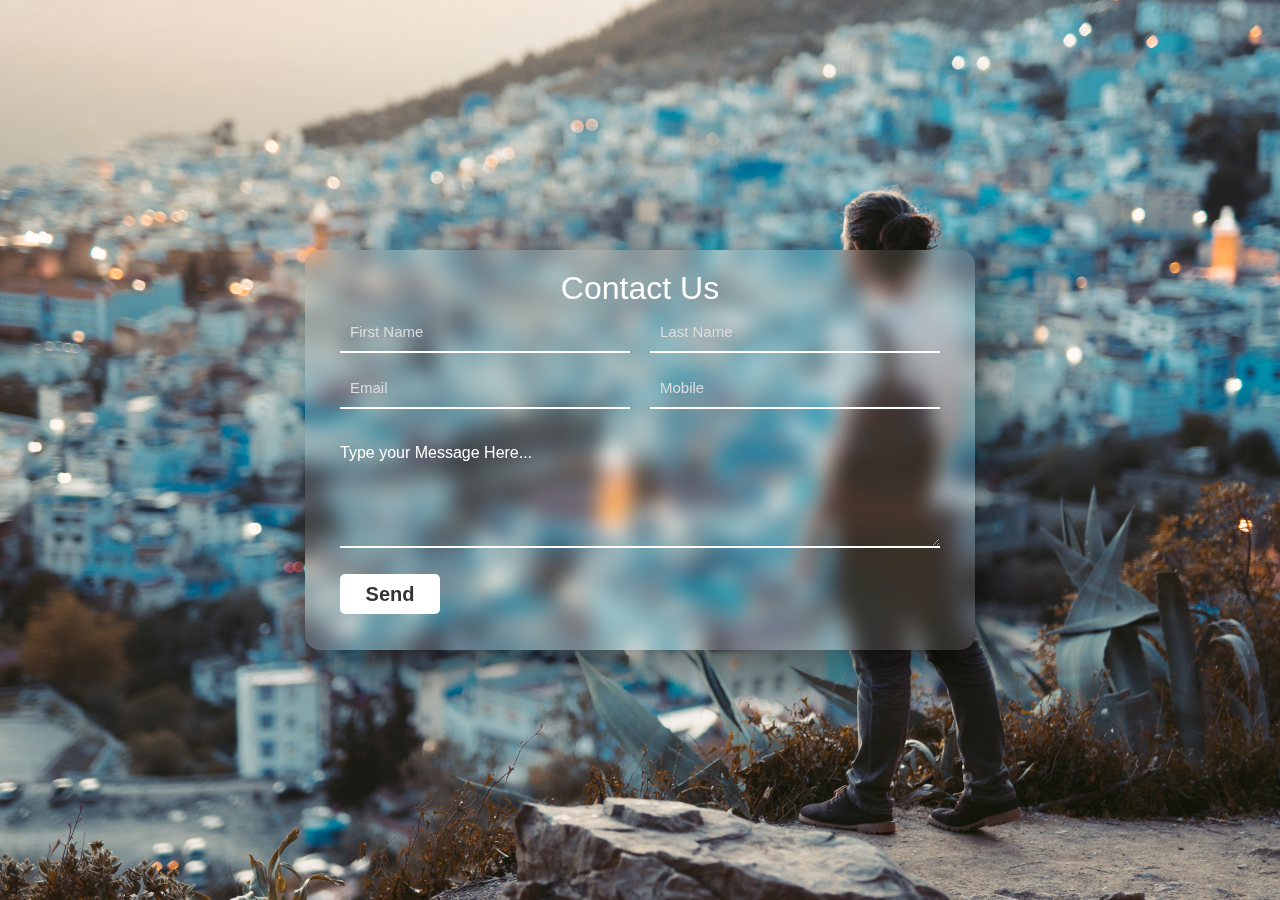
<file: contact.html>
<!DOCTYPE html>
<html lang="en">
<head>
    <meta charset="UTF-8">
    <meta name="viewport" content="width=device-width, initial-scale=1.0">
    <title>Contact Us</title>
    <link rel="stylesheet" href="contact.css">
    <link rel="stylesheet" href="https://cdnjs.cloudflare.com/ajax/libs/font-awesome/6.4.2/css/all.min.css" integrity="sha512-z3gLpd7yknf1YoNbCzqRKc4qyor8gaKU1qmn+CShxbuBusANI9QpRohGBreCFkKxLhei6S9CQXFEbbKuqLg0DA==" crossorigin="anonymous" referrerpolicy="no-referrer" />
</head>
<body>
    <div class="container">
        <form>
            <h1>Contact Us</h1>
            <input type="text" id="FirstName" placeholder="First Name" required>
            <input type="text" id="lastName" placeholder="Last Name" required>
            <input type="email" id="email" placeholder="Email" required>
            <input type="text" id="mobile" placeholder="Mobile" required>
            <h4>Type your Message Here...</h4>
            <textarea required></textarea>
            <a href="index.html">
            <input type="button" value="Send" id="button"></a>
        </form>
    </div>



</body>
</html>
</file>
<file: contact.css>
@import url('https://fonts.googleapis.com/css2?family=Montserrat:wght@500&display=swap');
*{
    margin: 0;
    padding: 0;
    box-sizing: border-box;
    font-family: 'poppins' , sans-serif;
}

.container {
    min-height: 100vh;
    background: #08071d;
    display: flex;
    justify-content: center;
    align-items: center;
    background: url("ppp.jpg") no-repeat center center/cover;
}

.container form{
    width: 670px;
    height: 400px;
    display: flex;
    justify-content: center;
    box-shadow: 20px 20px 50px rgba(0, 0, 0, 0.5);
    border-radius: 15px;
    background: rgba(255, 255, 255, 0.1);
    backdrop-filter: blur(10px);
    flex-wrap: wrap;
}

.container form h1{
    color: #fff;
    font-weight: 500;
    margin-top: 20px;
    width: 500px;
    text-align: center;
}

.container form input{
    width: 290px;
    height: 40px;
    padding-left: 10px;
    outline: none;
    border: none;
    font-size: 15px;
    margin-bottom: 10px;
    background: none;
    border-bottom: 2px solid #fff;
}

.container form input::placeholder{
    color: #ddd;
}

.container form #lastName,
.container form #mobile{
    margin-left: 20px;
}

.container form h4{
    color: #fff;
    font-weight: 300;
    width: 600px;
    margin-top: 20px;
}

.container form textarea{
    background: none;
    border: none;
    border-bottom: 2px solid #fff;
    color: #fff;
    font-weight: 200;
    font-size: 15px;
    padding: 10px;
    outline: none;
    min-width: 600px;
    max-width: 600px;
    min-height: 80px;
    max-height: 80px;
}

textarea::-webkit-scrollbar{
    width: 1em;
}

textarea::-webkit-scrollbar-thumb{
    background-color: rgba(194, 194, 194, 0.713);
}

.container form #button{
    border: none;
    background: #fff;
    border-radius: 5px;
    margin-top: 20px;
    font-weight: 600;
    font-size: 20px;
    color: #333;
    width: 100px;
    padding: 0;
    margin-right: 500px;
    margin-bottom: 30px;
    transition: 0.3s;
    cursor: pointer;
}

.container form #button:hover{
    opacity: 0.7;
}
</file>
